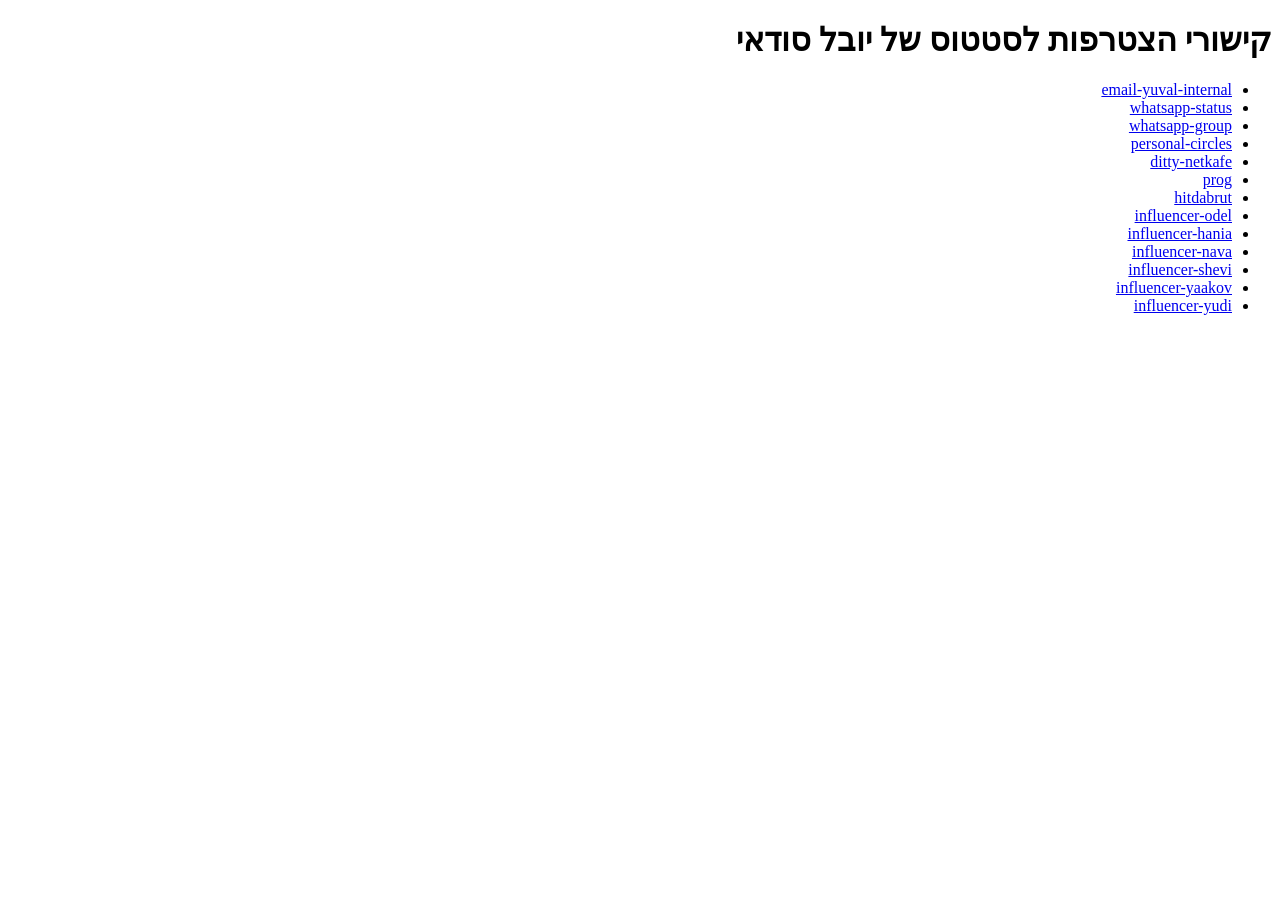
<file: index.html>
<!doctype html>
<html lang="he" dir="rtl">
<head>
  <meta charset="utf-8">
  <meta name="viewport" content="width=device-width, initial-scale=1">
  <meta name="robots" content="noindex">
  <title>קישורי הצטרפות לסטטוס של יובל סודאי</title>
</head>
<body>
  <h1>קישורי הצטרפות לסטטוס של יובל סודאי</h1>
  <ul>
    <li><a href="./email-yuval-internal/" dir="ltr">email-yuval-internal</a></li>
    <li><a href="./whatsapp-status/" dir="ltr">whatsapp-status</a></li>
    <li><a href="./whatsapp-group/" dir="ltr">whatsapp-group</a></li>
    <li><a href="./personal-circles/" dir="ltr">personal-circles</a></li>
    <li><a href="./ditty-netkafe/" dir="ltr">ditty-netkafe</a></li>
    <li><a href="./prog/" dir="ltr">prog</a></li>
    <li><a href="./hitdabrut/" dir="ltr">hitdabrut</a></li>
    <li><a href="./influencer-odel/" dir="ltr">influencer-odel</a></li>
    <li><a href="./influencer-hania/" dir="ltr">influencer-hania</a></li>
    <li><a href="./influencer-nava/" dir="ltr">influencer-nava</a></li>
    <li><a href="./influencer-shevi/" dir="ltr">influencer-shevi</a></li>
    <li><a href="./influencer-yaakov/" dir="ltr">influencer-yaakov</a></li>
    <li><a href="./influencer-yudi/" dir="ltr">influencer-yudi</a></li>
  </ul>
</body>
</html>
</file>
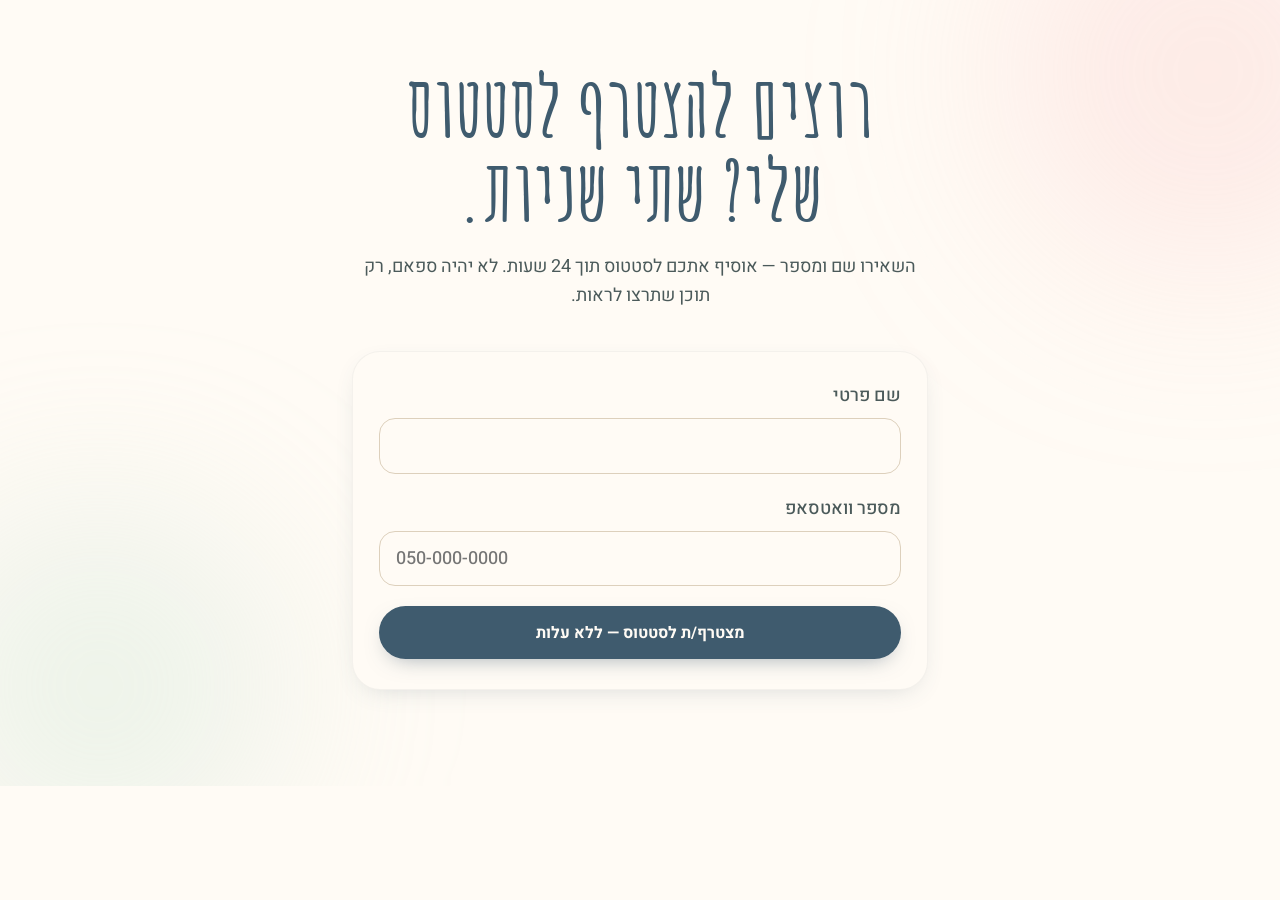
<file: ditty-netkafe/index.html>
<!doctype html>
<html lang="he" dir="rtl">
<head>
  <meta charset="utf-8">
  <meta name="viewport" content="width=device-width, initial-scale=1">
  <title>הצטרפות לסטטוס של יובל סודאי</title>
  <meta name="description" content="השאירו שם ומספר — יובל יוסיף אתכם לסטטוס הוואטסאפ תוך 24 שעות. בלי ספאם.">
  <meta name="robots" content="noindex">
  <link rel="stylesheet" href="../assets/status.css">
  <script type="module" src="../assets/status.js"></script>
</head>
<body data-track="ditty-netkafe">
  <main>
    <section aria-labelledby="title">
      <div class="content">
        <h1 id="title">רוצים להצטרף לסטטוס שלי? שתי שניות.</h1>
        <p class="intro">השאירו שם ומספר — אוסיף אתכם לסטטוס תוך 24 שעות. לא יהיה ספאם, רק תוכן שתרצו לראות.</p>
        <div class="card">
          <form novalidate>
            <label>שם פרטי
              <input name="name" required maxlength="100" autocomplete="given-name">
            </label>
            <label>מספר וואטסאפ
              <input name="phone" type="tel" dir="ltr" required maxlength="30" autocomplete="tel" placeholder="050-000-0000">
            </label>
            <p id="error" role="alert" hidden></p>
            <button type="submit" disabled>מצטרף/ת לסטטוס — ללא עלות</button>
            <noscript>יש להפעיל JavaScript כדי לשלוח את הטופס.</noscript>
          </form>
          <div id="success" role="status" tabindex="-1" hidden>
            <p><strong>✅ מעולה! קיבלנו. יובל יוסיף אתכם לסטטוס תוך 24 שעות.</strong></p>
            <p>טיפ: שמרו את המספר <span dir="ltr">053-452-4138</span> באנשי הקשר שלכם כדי לראות את הסטטוס ברגע שתתווספו.</p>
          </div>
        </div>
      </div>
    </section>
  </main>
</body>
</html>
</file>
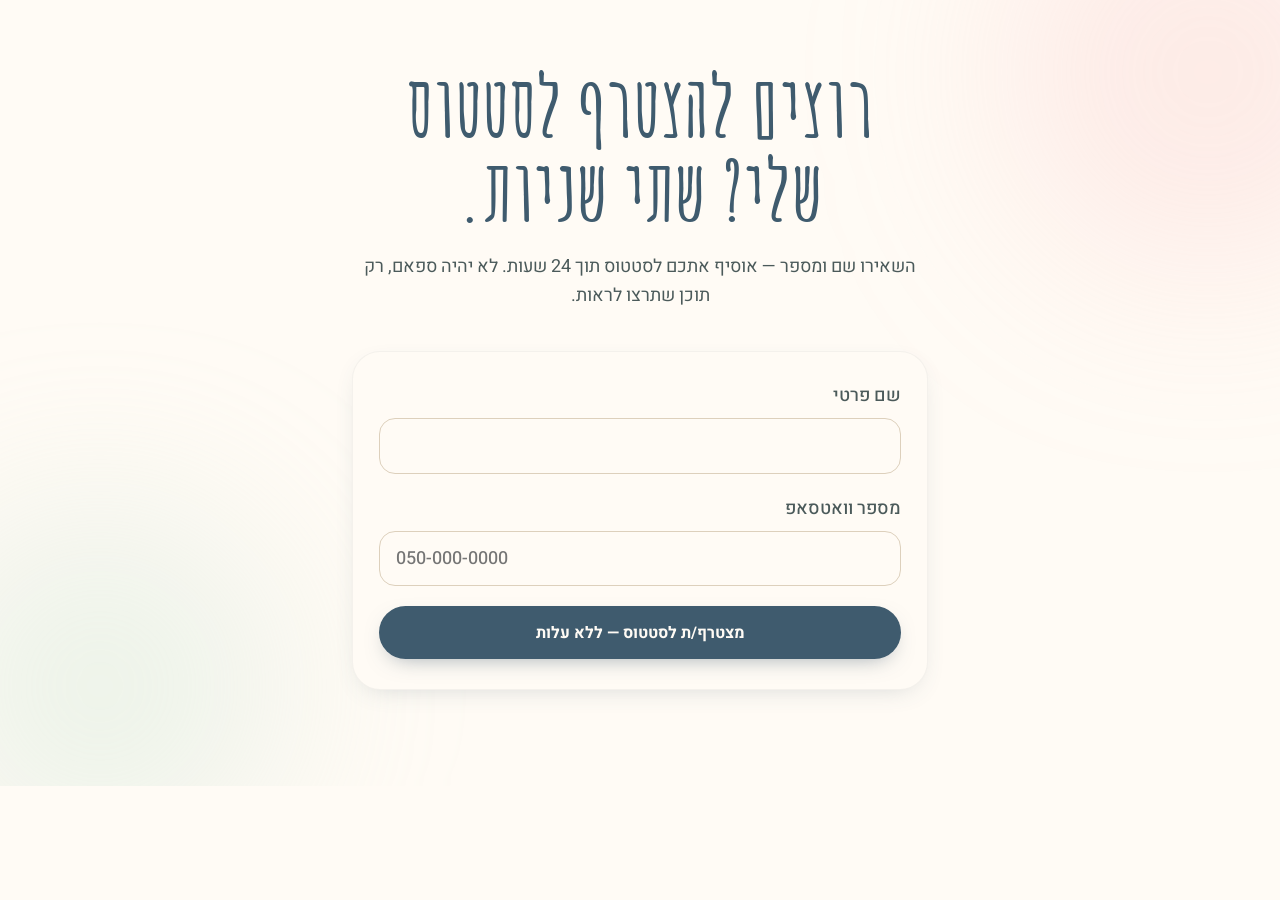
<file: email-yuval-internal/index.html>
<!doctype html>
<html lang="he" dir="rtl">
<head>
  <meta charset="utf-8">
  <meta name="viewport" content="width=device-width, initial-scale=1">
  <title>הצטרפות לסטטוס של יובל סודאי</title>
  <meta name="description" content="השאירו שם ומספר — יובל יוסיף אתכם לסטטוס הוואטסאפ תוך 24 שעות. בלי ספאם.">
  <meta name="robots" content="noindex">
  <link rel="stylesheet" href="../assets/status.css">
  <script type="module" src="../assets/status.js"></script>
</head>
<body data-track="email-yuval-internal">
  <main>
    <section aria-labelledby="title">
      <div class="content">
        <h1 id="title">רוצים להצטרף לסטטוס שלי? שתי שניות.</h1>
        <p class="intro">השאירו שם ומספר — אוסיף אתכם לסטטוס תוך 24 שעות. לא יהיה ספאם, רק תוכן שתרצו לראות.</p>
        <div class="card">
          <form novalidate>
            <label>שם פרטי
              <input name="name" required maxlength="100" autocomplete="given-name">
            </label>
            <label>מספר וואטסאפ
              <input name="phone" type="tel" dir="ltr" required maxlength="30" autocomplete="tel" placeholder="050-000-0000">
            </label>
            <p id="error" role="alert" hidden></p>
            <button type="submit" disabled>מצטרף/ת לסטטוס — ללא עלות</button>
            <noscript>יש להפעיל JavaScript כדי לשלוח את הטופס.</noscript>
          </form>
          <div id="success" role="status" tabindex="-1" hidden>
            <p><strong>✅ מעולה! קיבלנו. יובל יוסיף אתכם לסטטוס תוך 24 שעות.</strong></p>
            <p>טיפ: שמרו את המספר <span dir="ltr">053-452-4138</span> באנשי הקשר שלכם כדי לראות את הסטטוס ברגע שתתווספו.</p>
          </div>
        </div>
      </div>
    </section>
  </main>
</body>
</html>
</file>
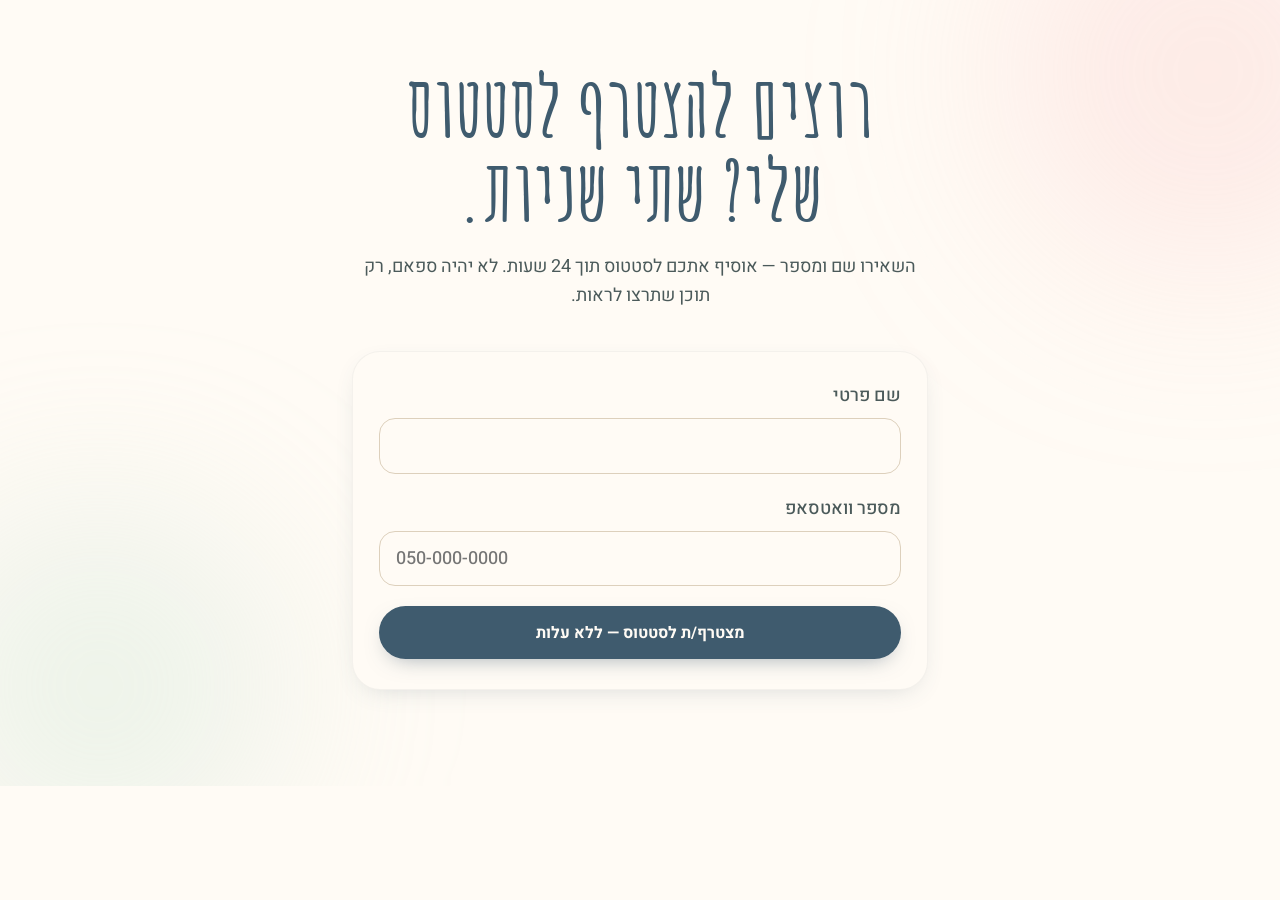
<file: hitdabrut/index.html>
<!doctype html>
<html lang="he" dir="rtl">
<head>
  <meta charset="utf-8">
  <meta name="viewport" content="width=device-width, initial-scale=1">
  <title>הצטרפות לסטטוס של יובל סודאי</title>
  <meta name="description" content="השאירו שם ומספר — יובל יוסיף אתכם לסטטוס הוואטסאפ תוך 24 שעות. בלי ספאם.">
  <meta name="robots" content="noindex">
  <link rel="stylesheet" href="../assets/status.css">
  <script type="module" src="../assets/status.js"></script>
</head>
<body data-track="hitdabrut">
  <main>
    <section aria-labelledby="title">
      <div class="content">
        <h1 id="title">רוצים להצטרף לסטטוס שלי? שתי שניות.</h1>
        <p class="intro">השאירו שם ומספר — אוסיף אתכם לסטטוס תוך 24 שעות. לא יהיה ספאם, רק תוכן שתרצו לראות.</p>
        <div class="card">
          <form novalidate>
            <label>שם פרטי
              <input name="name" required maxlength="100" autocomplete="given-name">
            </label>
            <label>מספר וואטסאפ
              <input name="phone" type="tel" dir="ltr" required maxlength="30" autocomplete="tel" placeholder="050-000-0000">
            </label>
            <p id="error" role="alert" hidden></p>
            <button type="submit" disabled>מצטרף/ת לסטטוס — ללא עלות</button>
            <noscript>יש להפעיל JavaScript כדי לשלוח את הטופס.</noscript>
          </form>
          <div id="success" role="status" tabindex="-1" hidden>
            <p><strong>✅ מעולה! קיבלנו. יובל יוסיף אתכם לסטטוס תוך 24 שעות.</strong></p>
            <p>טיפ: שמרו את המספר <span dir="ltr">053-452-4138</span> באנשי הקשר שלכם כדי לראות את הסטטוס ברגע שתתווספו.</p>
          </div>
        </div>
      </div>
    </section>
  </main>
</body>
</html>
</file>
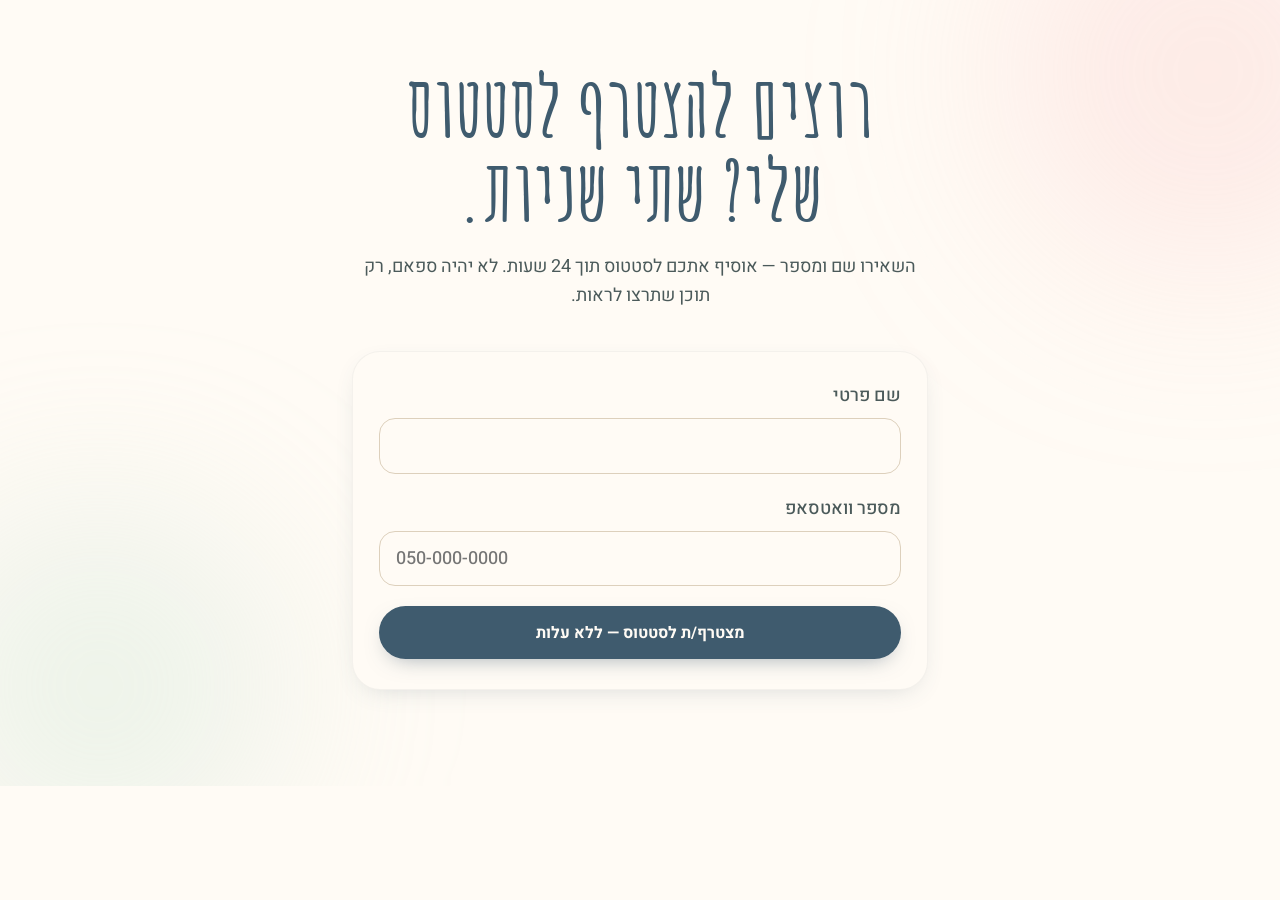
<file: influencer-hania/index.html>
<!doctype html>
<html lang="he" dir="rtl">
<head>
  <meta charset="utf-8">
  <meta name="viewport" content="width=device-width, initial-scale=1">
  <title>הצטרפות לסטטוס של יובל סודאי</title>
  <meta name="description" content="השאירו שם ומספר — יובל יוסיף אתכם לסטטוס הוואטסאפ תוך 24 שעות. בלי ספאם.">
  <meta name="robots" content="noindex">
  <link rel="stylesheet" href="../assets/status.css">
  <script type="module" src="../assets/status.js"></script>
</head>
<body data-track="influencer-hania">
  <main>
    <section aria-labelledby="title">
      <div class="content">
        <h1 id="title">רוצים להצטרף לסטטוס שלי? שתי שניות.</h1>
        <p class="intro">השאירו שם ומספר — אוסיף אתכם לסטטוס תוך 24 שעות. לא יהיה ספאם, רק תוכן שתרצו לראות.</p>
        <div class="card">
          <form novalidate>
            <label>שם פרטי
              <input name="name" required maxlength="100" autocomplete="given-name">
            </label>
            <label>מספר וואטסאפ
              <input name="phone" type="tel" dir="ltr" required maxlength="30" autocomplete="tel" placeholder="050-000-0000">
            </label>
            <p id="error" role="alert" hidden></p>
            <button type="submit" disabled>מצטרף/ת לסטטוס — ללא עלות</button>
            <noscript>יש להפעיל JavaScript כדי לשלוח את הטופס.</noscript>
          </form>
          <div id="success" role="status" tabindex="-1" hidden>
            <p><strong>✅ מעולה! קיבלנו. יובל יוסיף אתכם לסטטוס תוך 24 שעות.</strong></p>
            <p>טיפ: שמרו את המספר <span dir="ltr">053-452-4138</span> באנשי הקשר שלכם כדי לראות את הסטטוס ברגע שתתווספו.</p>
          </div>
        </div>
      </div>
    </section>
  </main>
</body>
</html>
</file>
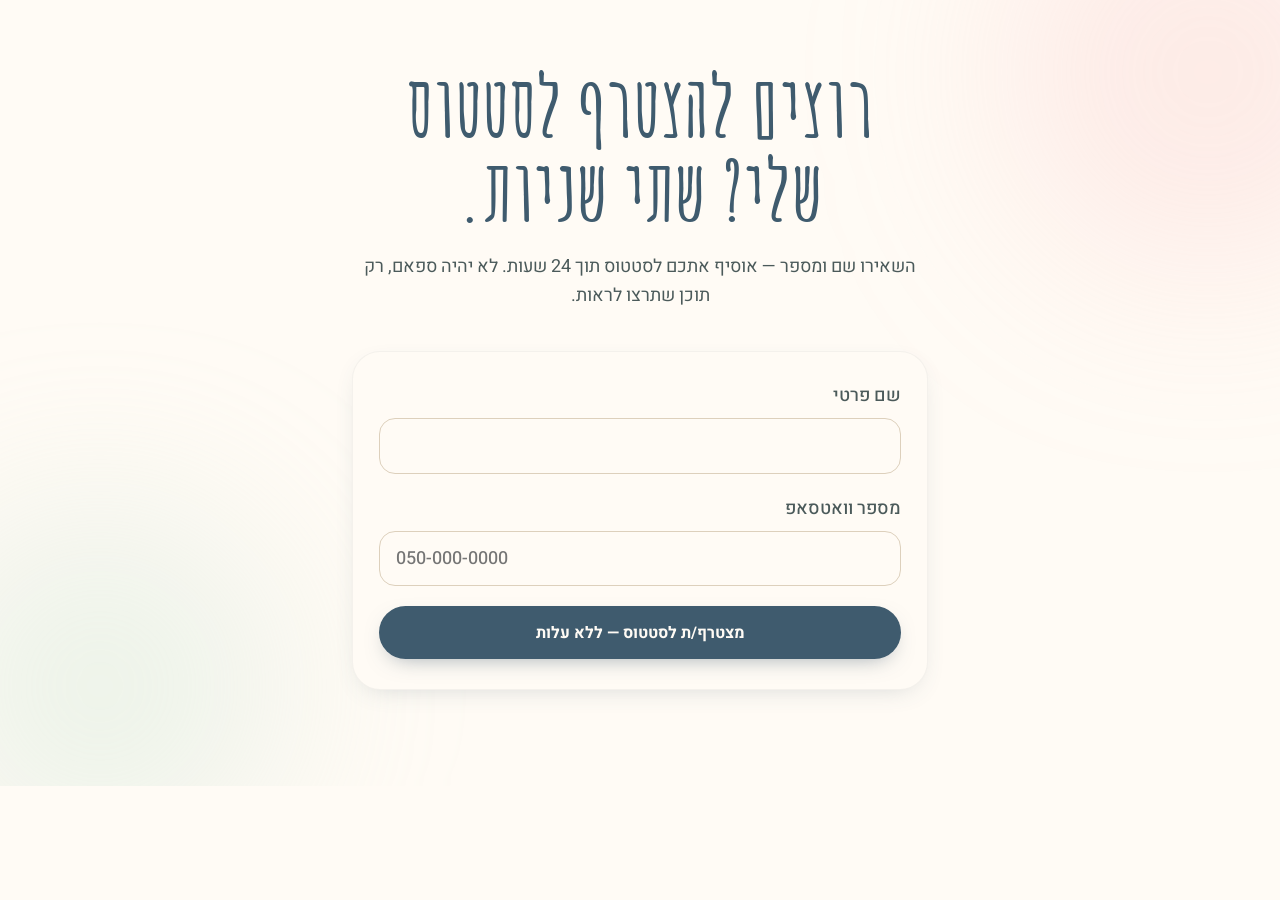
<file: influencer-nava/index.html>
<!doctype html>
<html lang="he" dir="rtl">
<head>
  <meta charset="utf-8">
  <meta name="viewport" content="width=device-width, initial-scale=1">
  <title>הצטרפות לסטטוס של יובל סודאי</title>
  <meta name="description" content="השאירו שם ומספר — יובל יוסיף אתכם לסטטוס הוואטסאפ תוך 24 שעות. בלי ספאם.">
  <meta name="robots" content="noindex">
  <link rel="stylesheet" href="../assets/status.css">
  <script type="module" src="../assets/status.js"></script>
</head>
<body data-track="influencer-nava">
  <main>
    <section aria-labelledby="title">
      <div class="content">
        <h1 id="title">רוצים להצטרף לסטטוס שלי? שתי שניות.</h1>
        <p class="intro">השאירו שם ומספר — אוסיף אתכם לסטטוס תוך 24 שעות. לא יהיה ספאם, רק תוכן שתרצו לראות.</p>
        <div class="card">
          <form novalidate>
            <label>שם פרטי
              <input name="name" required maxlength="100" autocomplete="given-name">
            </label>
            <label>מספר וואטסאפ
              <input name="phone" type="tel" dir="ltr" required maxlength="30" autocomplete="tel" placeholder="050-000-0000">
            </label>
            <p id="error" role="alert" hidden></p>
            <button type="submit" disabled>מצטרף/ת לסטטוס — ללא עלות</button>
            <noscript>יש להפעיל JavaScript כדי לשלוח את הטופס.</noscript>
          </form>
          <div id="success" role="status" tabindex="-1" hidden>
            <p><strong>✅ מעולה! קיבלנו. יובל יוסיף אתכם לסטטוס תוך 24 שעות.</strong></p>
            <p>טיפ: שמרו את המספר <span dir="ltr">053-452-4138</span> באנשי הקשר שלכם כדי לראות את הסטטוס ברגע שתתווספו.</p>
          </div>
        </div>
      </div>
    </section>
  </main>
</body>
</html>
</file>
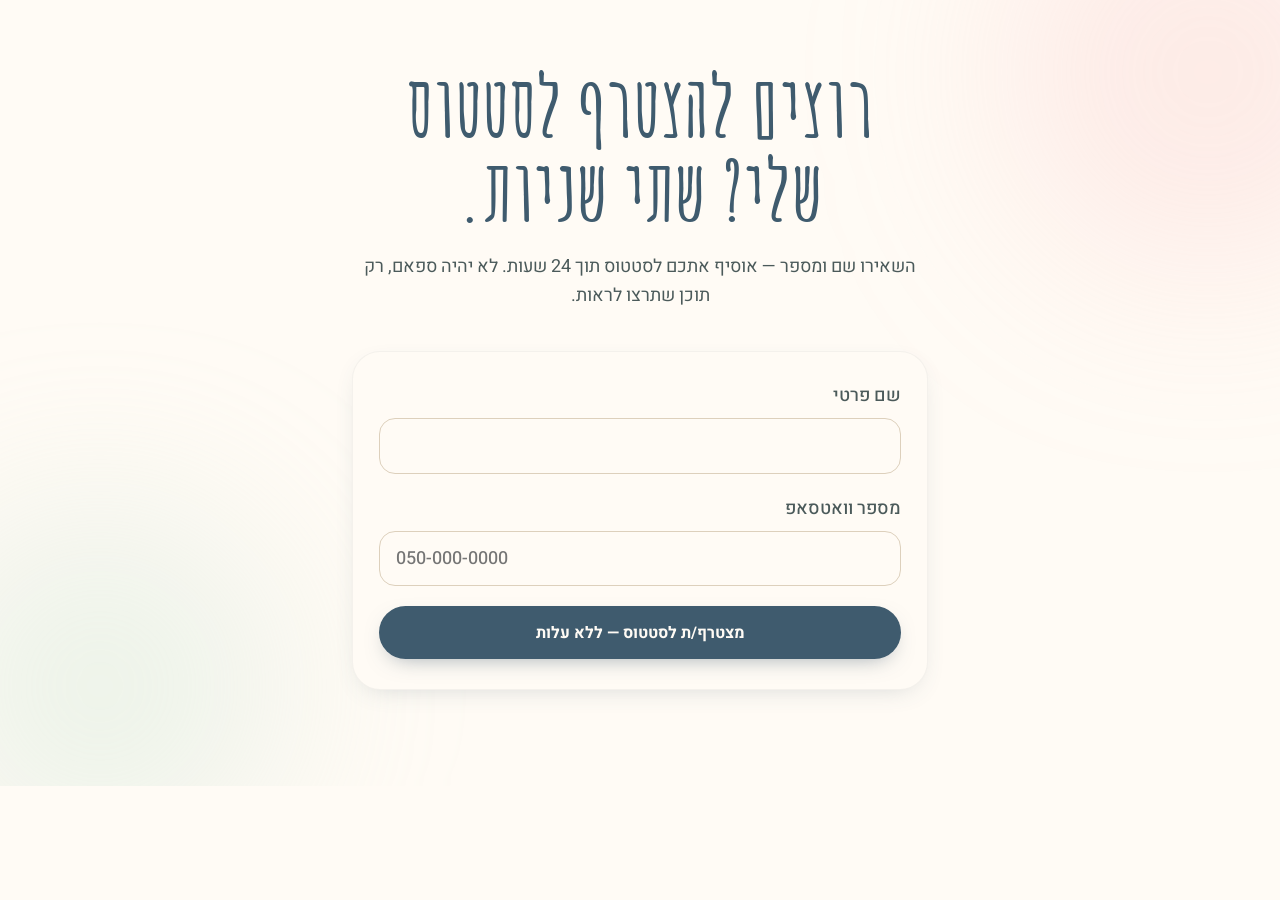
<file: influencer-odel/index.html>
<!doctype html>
<html lang="he" dir="rtl">
<head>
  <meta charset="utf-8">
  <meta name="viewport" content="width=device-width, initial-scale=1">
  <title>הצטרפות לסטטוס של יובל סודאי</title>
  <meta name="description" content="השאירו שם ומספר — יובל יוסיף אתכם לסטטוס הוואטסאפ תוך 24 שעות. בלי ספאם.">
  <meta name="robots" content="noindex">
  <link rel="stylesheet" href="../assets/status.css">
  <script type="module" src="../assets/status.js"></script>
</head>
<body data-track="influencer-odel">
  <main>
    <section aria-labelledby="title">
      <div class="content">
        <h1 id="title">רוצים להצטרף לסטטוס שלי? שתי שניות.</h1>
        <p class="intro">השאירו שם ומספר — אוסיף אתכם לסטטוס תוך 24 שעות. לא יהיה ספאם, רק תוכן שתרצו לראות.</p>
        <div class="card">
          <form novalidate>
            <label>שם פרטי
              <input name="name" required maxlength="100" autocomplete="given-name">
            </label>
            <label>מספר וואטסאפ
              <input name="phone" type="tel" dir="ltr" required maxlength="30" autocomplete="tel" placeholder="050-000-0000">
            </label>
            <p id="error" role="alert" hidden></p>
            <button type="submit" disabled>מצטרף/ת לסטטוס — ללא עלות</button>
            <noscript>יש להפעיל JavaScript כדי לשלוח את הטופס.</noscript>
          </form>
          <div id="success" role="status" tabindex="-1" hidden>
            <p><strong>✅ מעולה! קיבלנו. יובל יוסיף אתכם לסטטוס תוך 24 שעות.</strong></p>
            <p>טיפ: שמרו את המספר <span dir="ltr">053-452-4138</span> באנשי הקשר שלכם כדי לראות את הסטטוס ברגע שתתווספו.</p>
          </div>
        </div>
      </div>
    </section>
  </main>
</body>
</html>
</file>
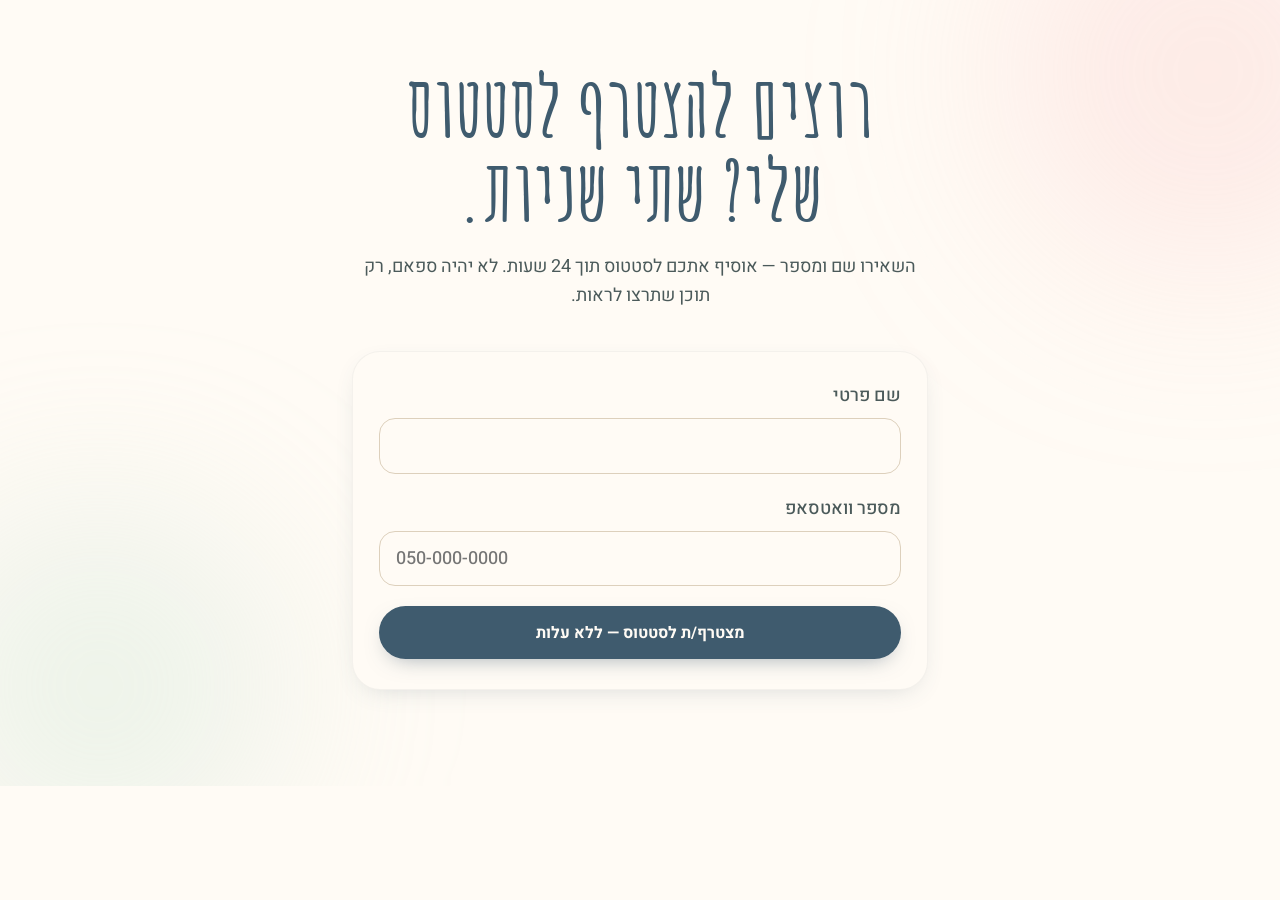
<file: influencer-shevi/index.html>
<!doctype html>
<html lang="he" dir="rtl">
<head>
  <meta charset="utf-8">
  <meta name="viewport" content="width=device-width, initial-scale=1">
  <title>הצטרפות לסטטוס של יובל סודאי</title>
  <meta name="description" content="השאירו שם ומספר — יובל יוסיף אתכם לסטטוס הוואטסאפ תוך 24 שעות. בלי ספאם.">
  <meta name="robots" content="noindex">
  <link rel="stylesheet" href="../assets/status.css">
  <script type="module" src="../assets/status.js"></script>
</head>
<body data-track="influencer-shevi">
  <main>
    <section aria-labelledby="title">
      <div class="content">
        <h1 id="title">רוצים להצטרף לסטטוס שלי? שתי שניות.</h1>
        <p class="intro">השאירו שם ומספר — אוסיף אתכם לסטטוס תוך 24 שעות. לא יהיה ספאם, רק תוכן שתרצו לראות.</p>
        <div class="card">
          <form novalidate>
            <label>שם פרטי
              <input name="name" required maxlength="100" autocomplete="given-name">
            </label>
            <label>מספר וואטסאפ
              <input name="phone" type="tel" dir="ltr" required maxlength="30" autocomplete="tel" placeholder="050-000-0000">
            </label>
            <p id="error" role="alert" hidden></p>
            <button type="submit" disabled>מצטרף/ת לסטטוס — ללא עלות</button>
            <noscript>יש להפעיל JavaScript כדי לשלוח את הטופס.</noscript>
          </form>
          <div id="success" role="status" tabindex="-1" hidden>
            <p><strong>✅ מעולה! קיבלנו. יובל יוסיף אתכם לסטטוס תוך 24 שעות.</strong></p>
            <p>טיפ: שמרו את המספר <span dir="ltr">053-452-4138</span> באנשי הקשר שלכם כדי לראות את הסטטוס ברגע שתתווספו.</p>
          </div>
        </div>
      </div>
    </section>
  </main>
</body>
</html>
</file>
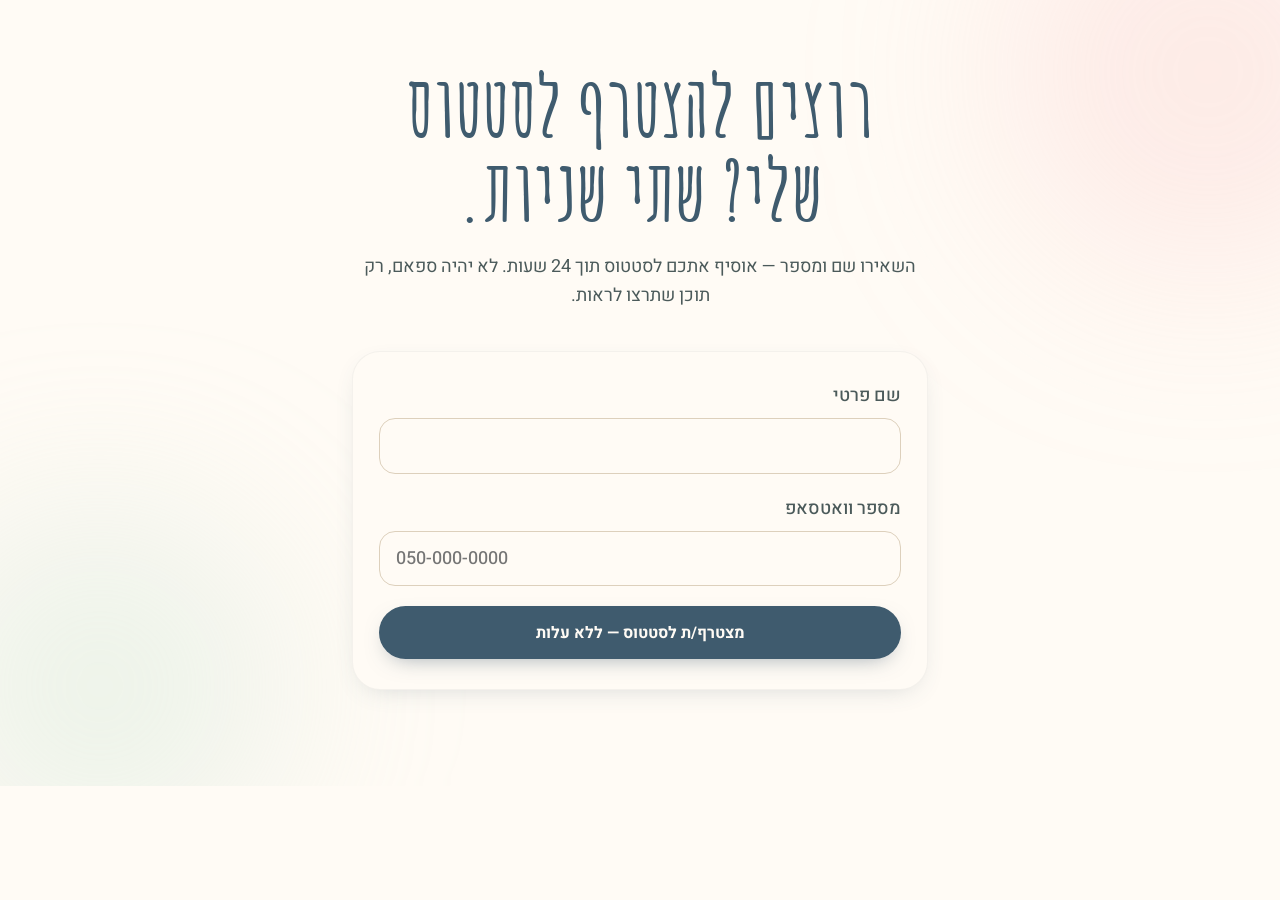
<file: influencer-yaakov/index.html>
<!doctype html>
<html lang="he" dir="rtl">
<head>
  <meta charset="utf-8">
  <meta name="viewport" content="width=device-width, initial-scale=1">
  <title>הצטרפות לסטטוס של יובל סודאי</title>
  <meta name="description" content="השאירו שם ומספר — יובל יוסיף אתכם לסטטוס הוואטסאפ תוך 24 שעות. בלי ספאם.">
  <meta name="robots" content="noindex">
  <link rel="stylesheet" href="../assets/status.css">
  <script type="module" src="../assets/status.js"></script>
</head>
<body data-track="influencer-yaakov">
  <main>
    <section aria-labelledby="title">
      <div class="content">
        <h1 id="title">רוצים להצטרף לסטטוס שלי? שתי שניות.</h1>
        <p class="intro">השאירו שם ומספר — אוסיף אתכם לסטטוס תוך 24 שעות. לא יהיה ספאם, רק תוכן שתרצו לראות.</p>
        <div class="card">
          <form novalidate>
            <label>שם פרטי
              <input name="name" required maxlength="100" autocomplete="given-name">
            </label>
            <label>מספר וואטסאפ
              <input name="phone" type="tel" dir="ltr" required maxlength="30" autocomplete="tel" placeholder="050-000-0000">
            </label>
            <p id="error" role="alert" hidden></p>
            <button type="submit" disabled>מצטרף/ת לסטטוס — ללא עלות</button>
            <noscript>יש להפעיל JavaScript כדי לשלוח את הטופס.</noscript>
          </form>
          <div id="success" role="status" tabindex="-1" hidden>
            <p><strong>✅ מעולה! קיבלנו. יובל יוסיף אתכם לסטטוס תוך 24 שעות.</strong></p>
            <p>טיפ: שמרו את המספר <span dir="ltr">053-452-4138</span> באנשי הקשר שלכם כדי לראות את הסטטוס ברגע שתתווספו.</p>
          </div>
        </div>
      </div>
    </section>
  </main>
</body>
</html>
</file>
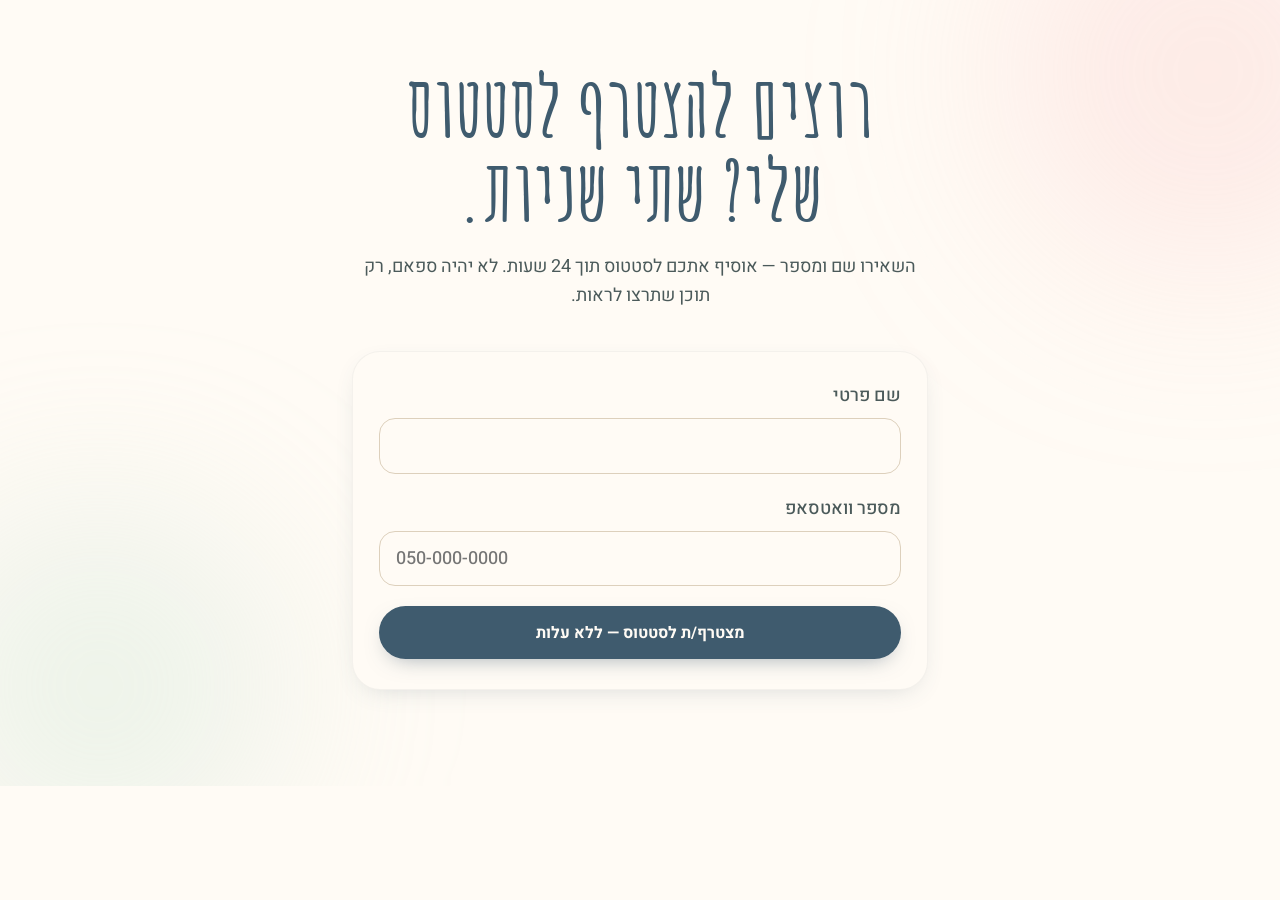
<file: influencer-yudi/index.html>
<!doctype html>
<html lang="he" dir="rtl">
<head>
  <meta charset="utf-8">
  <meta name="viewport" content="width=device-width, initial-scale=1">
  <title>הצטרפות לסטטוס של יובל סודאי</title>
  <meta name="description" content="השאירו שם ומספר — יובל יוסיף אתכם לסטטוס הוואטסאפ תוך 24 שעות. בלי ספאם.">
  <meta name="robots" content="noindex">
  <link rel="stylesheet" href="../assets/status.css">
  <script type="module" src="../assets/status.js"></script>
</head>
<body data-track="influencer-yudi">
  <main>
    <section aria-labelledby="title">
      <div class="content">
        <h1 id="title">רוצים להצטרף לסטטוס שלי? שתי שניות.</h1>
        <p class="intro">השאירו שם ומספר — אוסיף אתכם לסטטוס תוך 24 שעות. לא יהיה ספאם, רק תוכן שתרצו לראות.</p>
        <div class="card">
          <form novalidate>
            <label>שם פרטי
              <input name="name" required maxlength="100" autocomplete="given-name">
            </label>
            <label>מספר וואטסאפ
              <input name="phone" type="tel" dir="ltr" required maxlength="30" autocomplete="tel" placeholder="050-000-0000">
            </label>
            <p id="error" role="alert" hidden></p>
            <button type="submit" disabled>מצטרף/ת לסטטוס — ללא עלות</button>
            <noscript>יש להפעיל JavaScript כדי לשלוח את הטופס.</noscript>
          </form>
          <div id="success" role="status" tabindex="-1" hidden>
            <p><strong>✅ מעולה! קיבלנו. יובל יוסיף אתכם לסטטוס תוך 24 שעות.</strong></p>
            <p>טיפ: שמרו את המספר <span dir="ltr">053-452-4138</span> באנשי הקשר שלכם כדי לראות את הסטטוס ברגע שתתווספו.</p>
          </div>
        </div>
      </div>
    </section>
  </main>
</body>
</html>
</file>
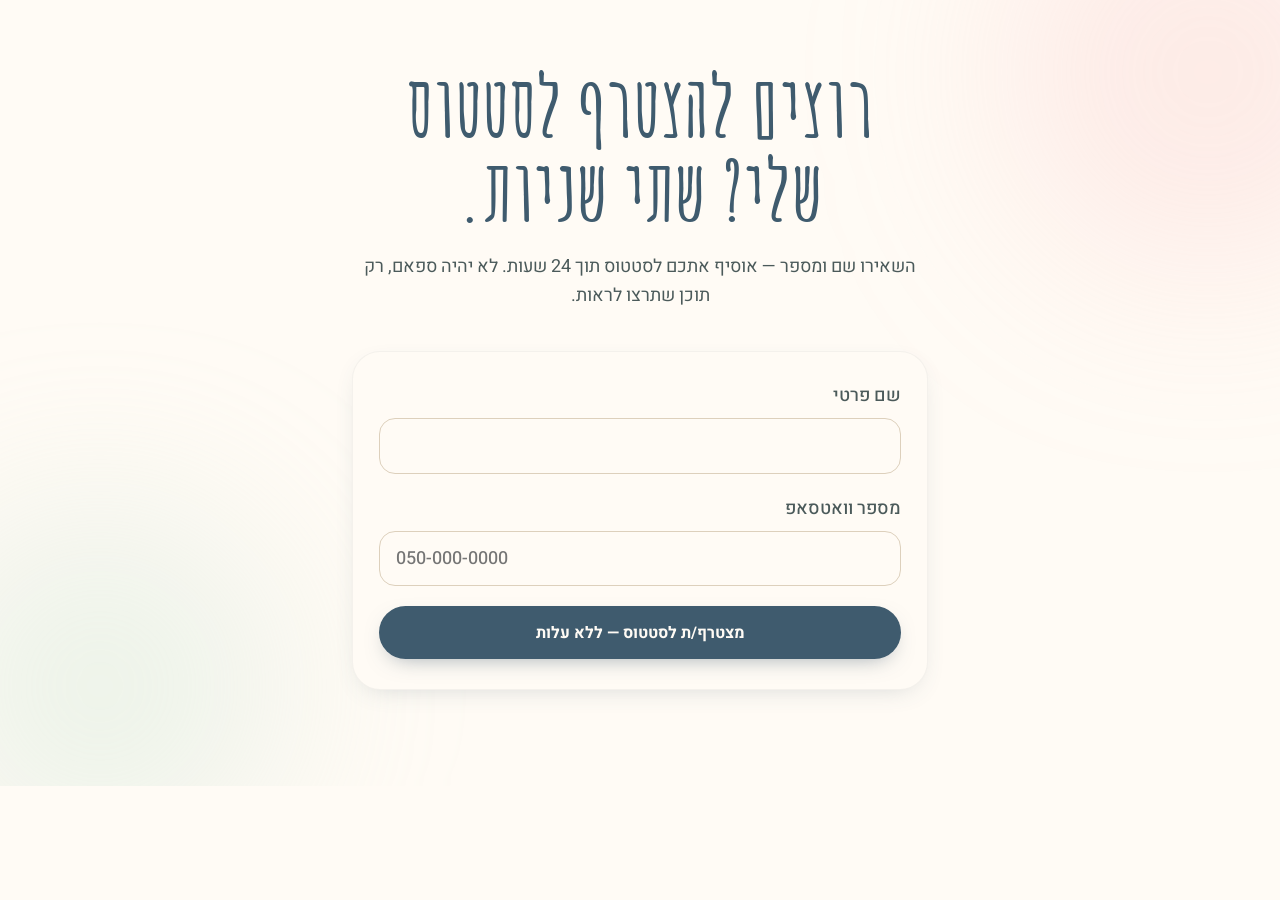
<file: personal-circles/index.html>
<!doctype html>
<html lang="he" dir="rtl">
<head>
  <meta charset="utf-8">
  <meta name="viewport" content="width=device-width, initial-scale=1">
  <title>הצטרפות לסטטוס של יובל סודאי</title>
  <meta name="description" content="השאירו שם ומספר — יובל יוסיף אתכם לסטטוס הוואטסאפ תוך 24 שעות. בלי ספאם.">
  <meta name="robots" content="noindex">
  <link rel="stylesheet" href="../assets/status.css">
  <script type="module" src="../assets/status.js"></script>
</head>
<body data-track="personal-circles">
  <main>
    <section aria-labelledby="title">
      <div class="content">
        <h1 id="title">רוצים להצטרף לסטטוס שלי? שתי שניות.</h1>
        <p class="intro">השאירו שם ומספר — אוסיף אתכם לסטטוס תוך 24 שעות. לא יהיה ספאם, רק תוכן שתרצו לראות.</p>
        <div class="card">
          <form novalidate>
            <label>שם פרטי
              <input name="name" required maxlength="100" autocomplete="given-name">
            </label>
            <label>מספר וואטסאפ
              <input name="phone" type="tel" dir="ltr" required maxlength="30" autocomplete="tel" placeholder="050-000-0000">
            </label>
            <p id="error" role="alert" hidden></p>
            <button type="submit" disabled>מצטרף/ת לסטטוס — ללא עלות</button>
            <noscript>יש להפעיל JavaScript כדי לשלוח את הטופס.</noscript>
          </form>
          <div id="success" role="status" tabindex="-1" hidden>
            <p><strong>✅ מעולה! קיבלנו. יובל יוסיף אתכם לסטטוס תוך 24 שעות.</strong></p>
            <p>טיפ: שמרו את המספר <span dir="ltr">053-452-4138</span> באנשי הקשר שלכם כדי לראות את הסטטוס ברגע שתתווספו.</p>
          </div>
        </div>
      </div>
    </section>
  </main>
</body>
</html>
</file>
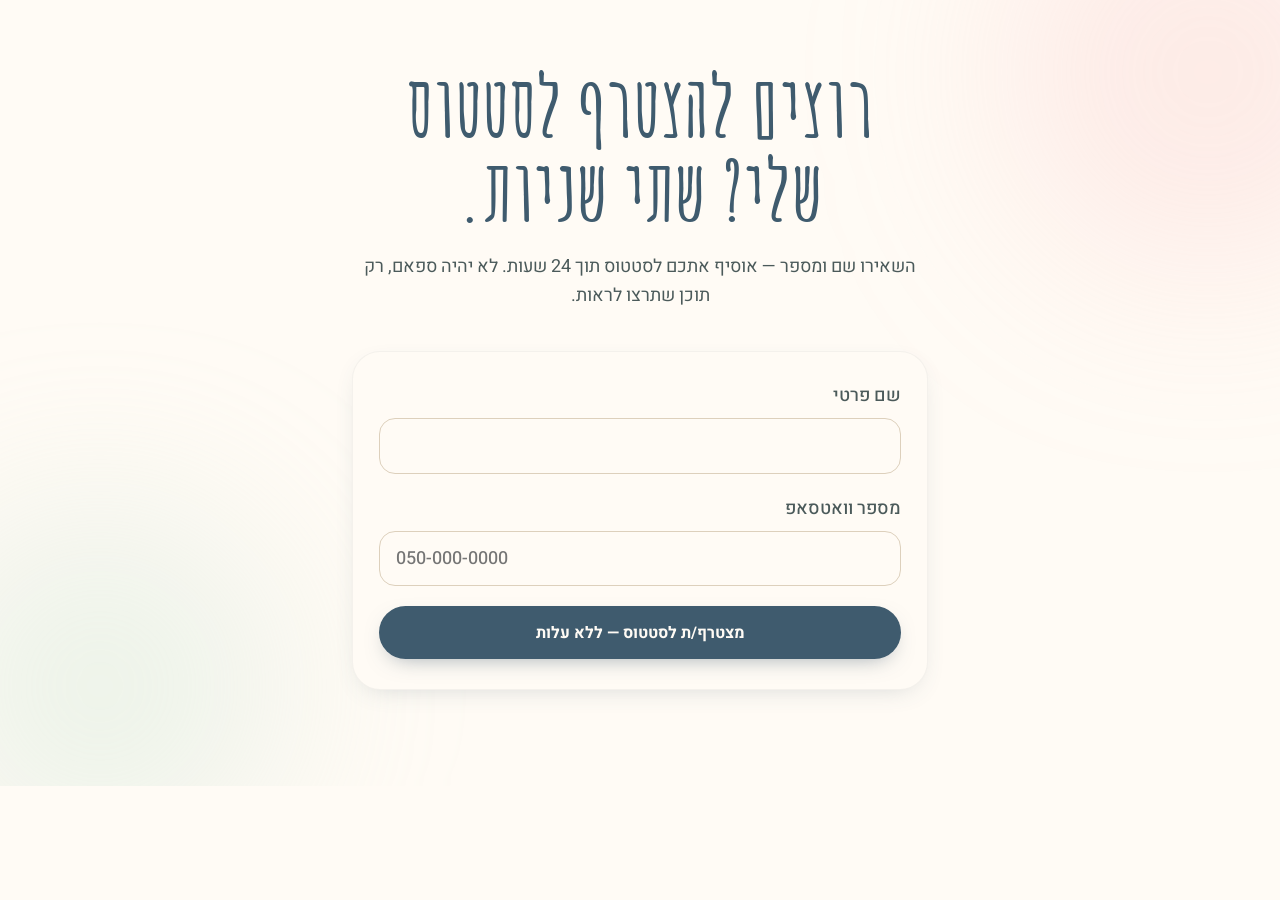
<file: prog/index.html>
<!doctype html>
<html lang="he" dir="rtl">
<head>
  <meta charset="utf-8">
  <meta name="viewport" content="width=device-width, initial-scale=1">
  <title>הצטרפות לסטטוס של יובל סודאי</title>
  <meta name="description" content="השאירו שם ומספר — יובל יוסיף אתכם לסטטוס הוואטסאפ תוך 24 שעות. בלי ספאם.">
  <meta name="robots" content="noindex">
  <link rel="stylesheet" href="../assets/status.css">
  <script type="module" src="../assets/status.js"></script>
</head>
<body data-track="prog">
  <main>
    <section aria-labelledby="title">
      <div class="content">
        <h1 id="title">רוצים להצטרף לסטטוס שלי? שתי שניות.</h1>
        <p class="intro">השאירו שם ומספר — אוסיף אתכם לסטטוס תוך 24 שעות. לא יהיה ספאם, רק תוכן שתרצו לראות.</p>
        <div class="card">
          <form novalidate>
            <label>שם פרטי
              <input name="name" required maxlength="100" autocomplete="given-name">
            </label>
            <label>מספר וואטסאפ
              <input name="phone" type="tel" dir="ltr" required maxlength="30" autocomplete="tel" placeholder="050-000-0000">
            </label>
            <p id="error" role="alert" hidden></p>
            <button type="submit" disabled>מצטרף/ת לסטטוס — ללא עלות</button>
            <noscript>יש להפעיל JavaScript כדי לשלוח את הטופס.</noscript>
          </form>
          <div id="success" role="status" tabindex="-1" hidden>
            <p><strong>✅ מעולה! קיבלנו. יובל יוסיף אתכם לסטטוס תוך 24 שעות.</strong></p>
            <p>טיפ: שמרו את המספר <span dir="ltr">053-452-4138</span> באנשי הקשר שלכם כדי לראות את הסטטוס ברגע שתתווספו.</p>
          </div>
        </div>
      </div>
    </section>
  </main>
</body>
</html>
</file>
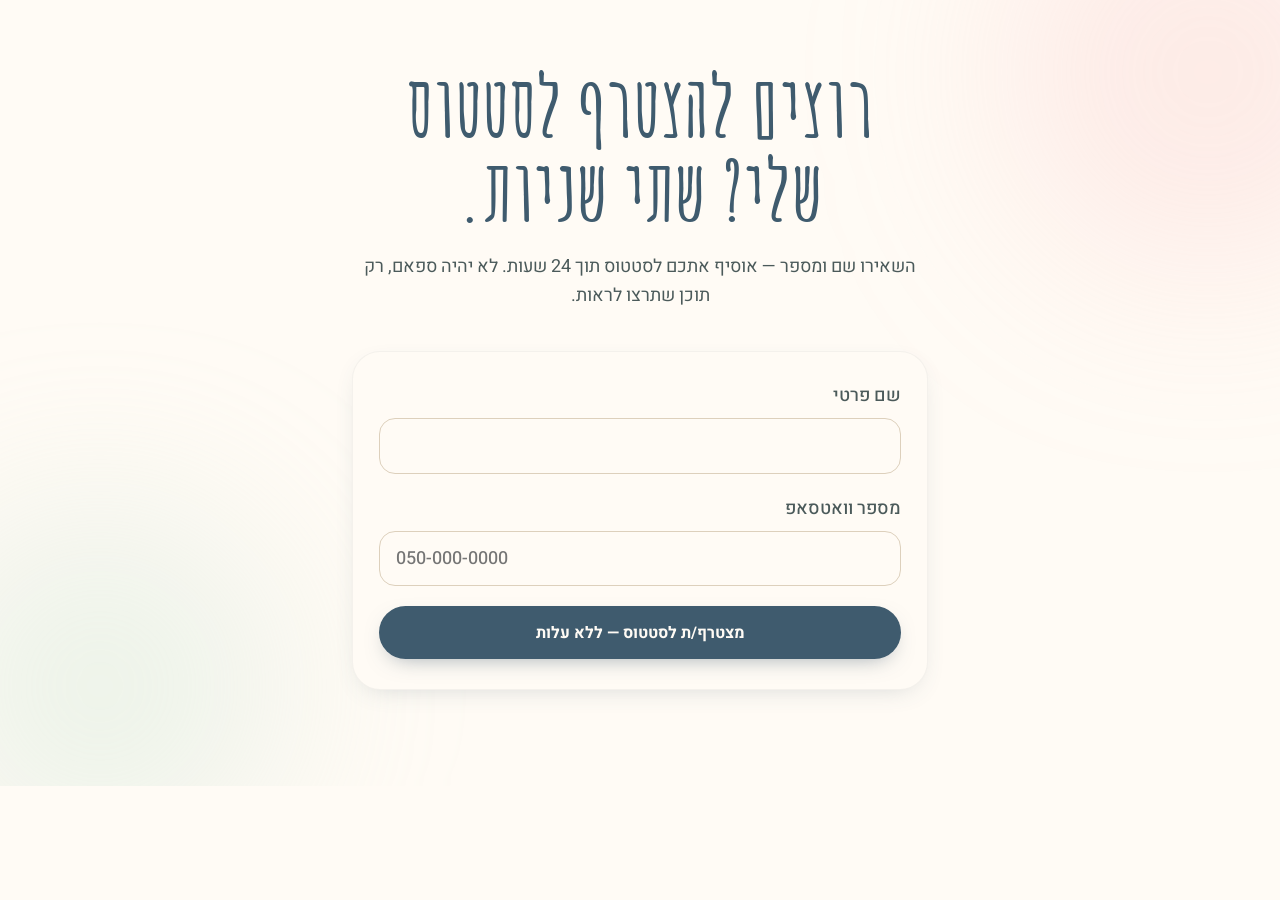
<file: whatsapp-group/index.html>
<!doctype html>
<html lang="he" dir="rtl">
<head>
  <meta charset="utf-8">
  <meta name="viewport" content="width=device-width, initial-scale=1">
  <title>הצטרפות לסטטוס של יובל סודאי</title>
  <meta name="description" content="השאירו שם ומספר — יובל יוסיף אתכם לסטטוס הוואטסאפ תוך 24 שעות. בלי ספאם.">
  <meta name="robots" content="noindex">
  <link rel="stylesheet" href="../assets/status.css">
  <script type="module" src="../assets/status.js"></script>
</head>
<body data-track="whatsapp-group">
  <main>
    <section aria-labelledby="title">
      <div class="content">
        <h1 id="title">רוצים להצטרף לסטטוס שלי? שתי שניות.</h1>
        <p class="intro">השאירו שם ומספר — אוסיף אתכם לסטטוס תוך 24 שעות. לא יהיה ספאם, רק תוכן שתרצו לראות.</p>
        <div class="card">
          <form novalidate>
            <label>שם פרטי
              <input name="name" required maxlength="100" autocomplete="given-name">
            </label>
            <label>מספר וואטסאפ
              <input name="phone" type="tel" dir="ltr" required maxlength="30" autocomplete="tel" placeholder="050-000-0000">
            </label>
            <p id="error" role="alert" hidden></p>
            <button type="submit" disabled>מצטרף/ת לסטטוס — ללא עלות</button>
            <noscript>יש להפעיל JavaScript כדי לשלוח את הטופס.</noscript>
          </form>
          <div id="success" role="status" tabindex="-1" hidden>
            <p><strong>✅ מעולה! קיבלנו. יובל יוסיף אתכם לסטטוס תוך 24 שעות.</strong></p>
            <p>טיפ: שמרו את המספר <span dir="ltr">053-452-4138</span> באנשי הקשר שלכם כדי לראות את הסטטוס ברגע שתתווספו.</p>
          </div>
        </div>
      </div>
    </section>
  </main>
</body>
</html>
</file>
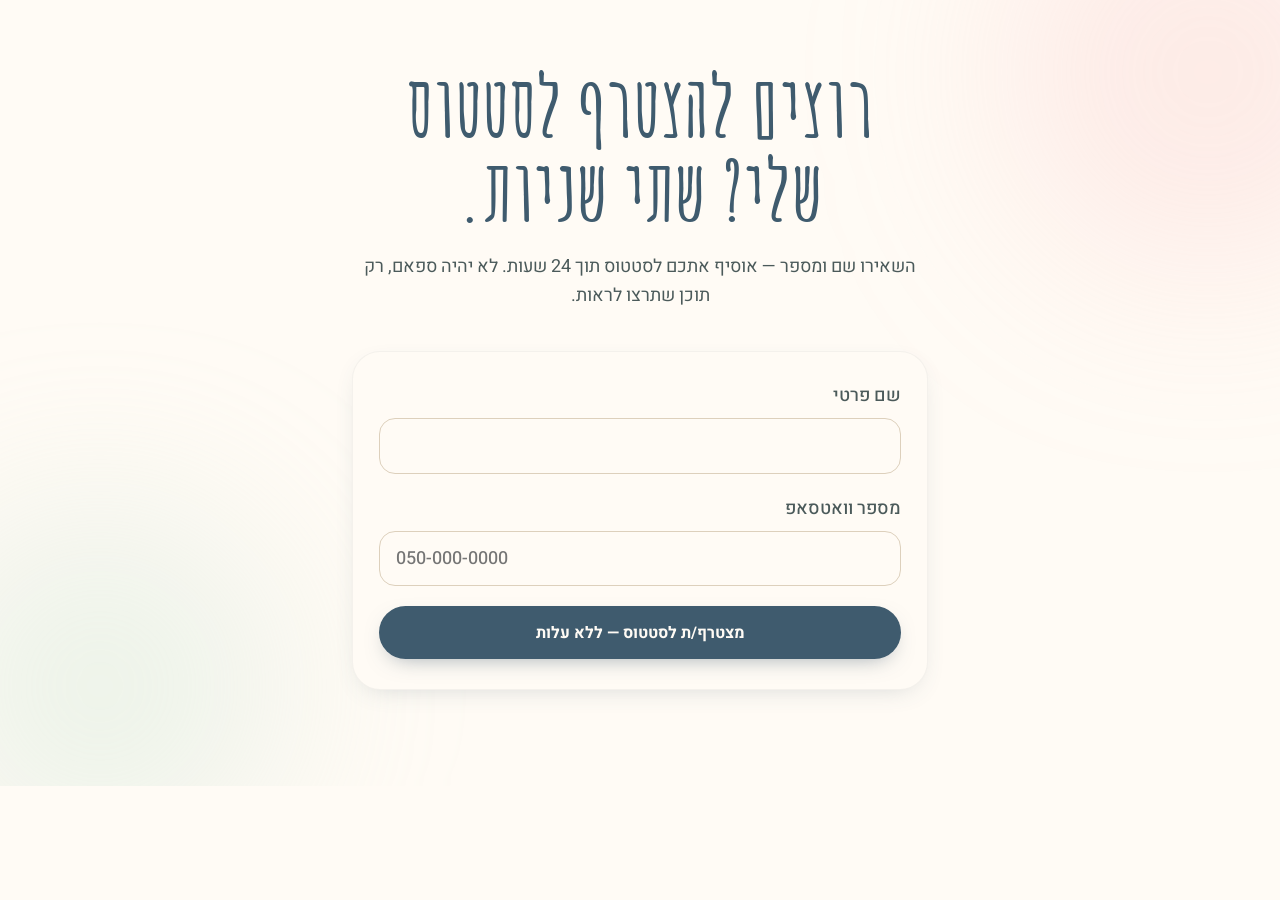
<file: whatsapp-status/index.html>
<!doctype html>
<html lang="he" dir="rtl">
<head>
  <meta charset="utf-8">
  <meta name="viewport" content="width=device-width, initial-scale=1">
  <title>הצטרפות לסטטוס של יובל סודאי</title>
  <meta name="description" content="השאירו שם ומספר — יובל יוסיף אתכם לסטטוס הוואטסאפ תוך 24 שעות. בלי ספאם.">
  <meta name="robots" content="noindex">
  <link rel="stylesheet" href="../assets/status.css">
  <script type="module" src="../assets/status.js"></script>
</head>
<body data-track="whatsapp-status">
  <main>
    <section aria-labelledby="title">
      <div class="content">
        <h1 id="title">רוצים להצטרף לסטטוס שלי? שתי שניות.</h1>
        <p class="intro">השאירו שם ומספר — אוסיף אתכם לסטטוס תוך 24 שעות. לא יהיה ספאם, רק תוכן שתרצו לראות.</p>
        <div class="card">
          <form novalidate>
            <label>שם פרטי
              <input name="name" required maxlength="100" autocomplete="given-name">
            </label>
            <label>מספר וואטסאפ
              <input name="phone" type="tel" dir="ltr" required maxlength="30" autocomplete="tel" placeholder="050-000-0000">
            </label>
            <p id="error" role="alert" hidden></p>
            <button type="submit" disabled>מצטרף/ת לסטטוס — ללא עלות</button>
            <noscript>יש להפעיל JavaScript כדי לשלוח את הטופס.</noscript>
          </form>
          <div id="success" role="status" tabindex="-1" hidden>
            <p><strong>✅ מעולה! קיבלנו. יובל יוסיף אתכם לסטטוס תוך 24 שעות.</strong></p>
            <p>טיפ: שמרו את המספר <span dir="ltr">053-452-4138</span> באנשי הקשר שלכם כדי לראות את הסטטוס ברגע שתתווספו.</p>
          </div>
        </div>
      </div>
    </section>
  </main>
</body>
</html>
</file>
<file: assets/status.css>
@import url('https://fonts.googleapis.com/css2?family=Amatic+SC:wght@700&family=Heebo:wght@400;500;700&display=swap');

:root {
  --cream: #fffbf5;
  --ink: #4b5a5a;
  --blue: #3f5b6e;
  --shadow: 0 8px 28px -14px rgb(63 91 110 / 30%);
}

* { box-sizing: border-box; }
[hidden] { display: none !important; }
body {
  margin: 0;
  background: var(--cream);
  color: var(--ink);
  font: 18px/1.625 Heebo, system-ui, sans-serif;
}

section {
  position: relative;
  overflow: hidden;
  padding: 4rem 1.25rem 6rem;
}
section::before, section::after {
  position: absolute;
  content: "";
  border-radius: 50%;
  pointer-events: none;
}
section::before {
  inset: -8rem -8rem auto auto;
  width: 400px;
  height: 400px;
  background: rgb(245 184 184 / 25%);
  filter: blur(100px);
}
section::after {
  inset: auto auto -5rem -5rem;
  width: 360px;
  height: 360px;
  background: rgb(195 225 210 / 30%);
  filter: blur(90px);
}

.content {
  position: relative;
  z-index: 1;
  max-width: 36rem;
  margin-inline: auto;
  text-align: center;
}
h1 {
  margin: 0 0 1.25rem;
  font: 700 clamp(58px, 7.8vw, 84px)/1 "Amatic SC", system-ui, sans-serif;
  color: var(--blue);
}
.intro { margin: 0 0 2.5rem; }
.card {
  background: var(--cream);
  border: 1px solid rgb(75 90 90 / 6%);
  border-radius: 28px;
  padding: 1.85rem 1.6rem;
  box-shadow: var(--shadow);
  text-align: start;
}
form { display: grid; gap: 1.25rem; }
label { font-weight: 500; }
input {
  display: block;
  width: 100%;
  margin-top: .5rem;
  padding: .75rem 1rem;
  border: 1px solid #ddd0bc;
  border-radius: 1rem;
  background: var(--cream);
  color: var(--ink);
  font: inherit;
}
input:focus-visible, button:focus-visible { outline: 2px solid var(--blue); outline-offset: 2px; }
button {
  width: 100%;
  padding: .85rem 1.6rem;
  border: 1px solid transparent;
  border-radius: 999px;
  background: var(--blue);
  color: var(--cream);
  box-shadow: 0 8px 22px -10px rgb(63 91 110 / 55%);
  font: 700 1rem/1.5 Heebo, system-ui, sans-serif;
  cursor: pointer;
}
button:disabled { opacity: .6; cursor: default; }
#error { margin: 0; color: #a32525; font-size: .875rem; }
#success { text-align: center; padding-block: 1rem; }
#success p { margin: 0; }
#success p:first-child { margin-bottom: .75rem; color: var(--blue); font-size: 1.25rem; }
</file>
